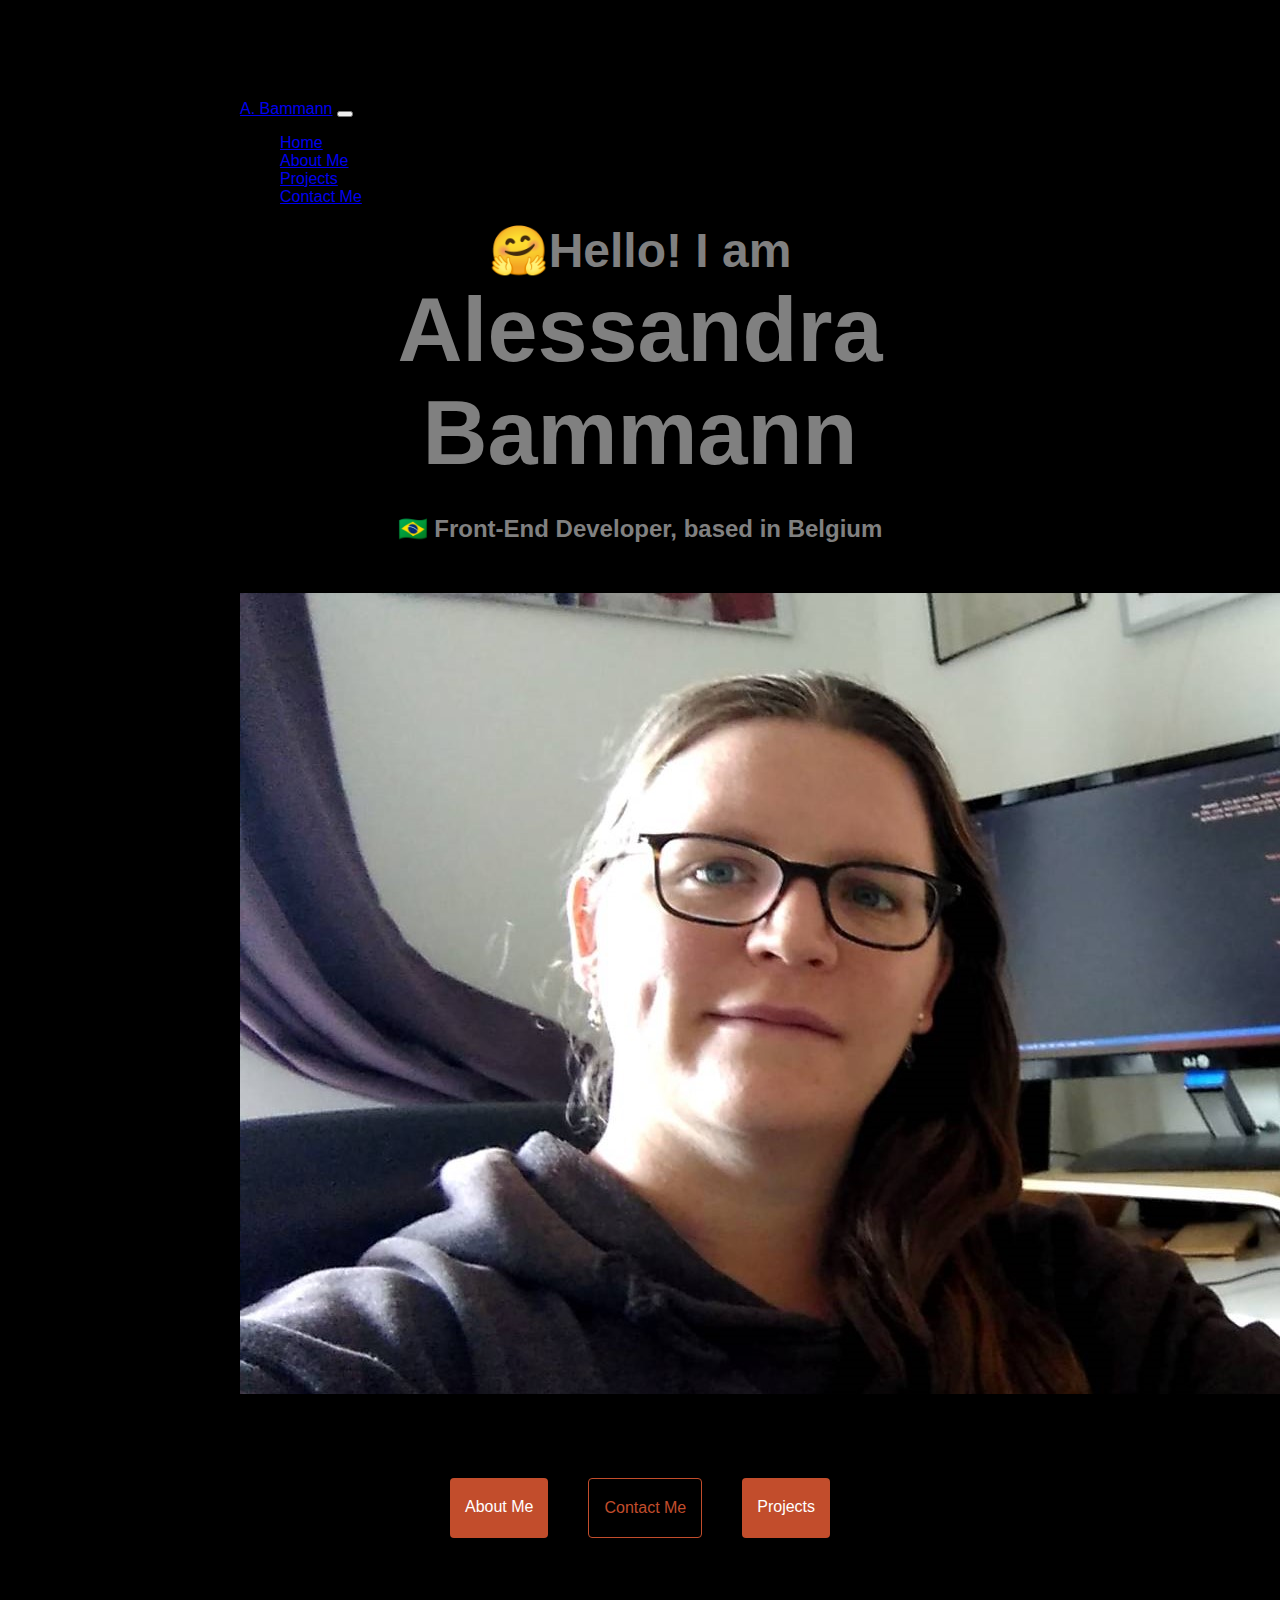
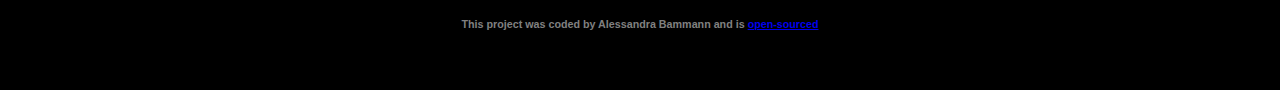
<file: index.html>
<!DOCTYPE html>
<html lang="en">
  <head>
    <meta charset="UTF-8" />
    <meta
      name="description"
      content="Overview of my learning process in the world of coding."
    />
    <meta name="viewport" content="width=device-width, initial-scale=1.0" />
    <meta http-equiv="X-UA-Compatible" content="ie=edge" />
    <link
      href="https://cdn.jsdelivr.net/npm/bootstrap@5.1.1/dist/css/bootstrap.min.css"
      rel="stylesheet"
      integrity="sha384-F3w7mX95PdgyTmZZMECAngseQB83DfGTowi0iMjiWaeVhAn4FJkqJByhZMI3AhiU"
      crossorigin="anonymous"
    />
    <script
      src="https://cdn.jsdelivr.net/npm/bootstrap@5.1.1/dist/js/bootstrap.bundle.min.js"
      integrity="sha384-/bQdsTh/da6pkI1MST/rWKFNjaCP5gBSY4sEBT38Q/9RBh9AH40zEOg7Hlq2THRZ"
      crossorigin="anonymous"
    ></script>
    <link href="css/styles.css" rel="stylesheet" type="text/css" />
    <title>Coding Carrier A. Bammann</title>
  </head>
  <body>
    <nav class="navbar navbar-expand-lg navbar-light bg-light fixed-top">
      <div class="container">
        <a class="navbar-brand" title="Homepage" href="index.html"
          >A. Bammann</a
        >
        <button
          class="navbar-toggler"
          type="button"
          data-bs-toggle="collapse"
          data-bs-target="#navbarNav"
          aria-controls="navbarNav"
          aria-expanded="false"
          aria-label="Toggle navigation"
          title="Menu"
        >
          <span class="navbar-toggler-icon"></span>
        </button>
        <div class="collapse navbar-collapse" id="navbarNav">
          <ul class="navbar-nav">
            <li class="nav-item">
              <a class="nav-link active" aria-current="page" href="index.html"
                >Home</a
              >
            </li>
            <li class="nav-item">
              <a class="nav-link" href="about.html">About Me</a>
            </li>
            <li class="nav-item">
              <a class="nav-link" href="projects.html">Projects</a>
            </li>
            <li class="nav-item">
              <a class="nav-link" href="contact.html">Contact Me</a>
            </li>
          </ul>
        </div>
      </div>
    </nav>
    <h2>🤗Hello! I am</h2>
    <h1>Alessandra Bammann</h1>
    <h3>🇧🇷 Front-End Developer, based in Belgium</h3>
    <img
      class="img-fluid rounded-3 border border-secondary"
      src="src/MePicture .jpg"
      alt="Picture Me"
    />

    <div class="navigation-links">
      <a class="primary-link" href="about.html" title="About Me">About me</a>
      <a class="secondary-link" href="about.html#contact" title="Contact Me"
        >Contact Me</a
      >
      <a class="tertiary-link" href="projects.html" title="Projects"
        >Projects</a
      >
    </div>
      <h6>
        This project was coded by Alessandra Bammann and is
        <a href="https://github.com/ABammann/ResponsiveUpdate" target="_blank">
          open-sourced</a
        >
      </h6>
    </div>
  </body>
</html>
</file>
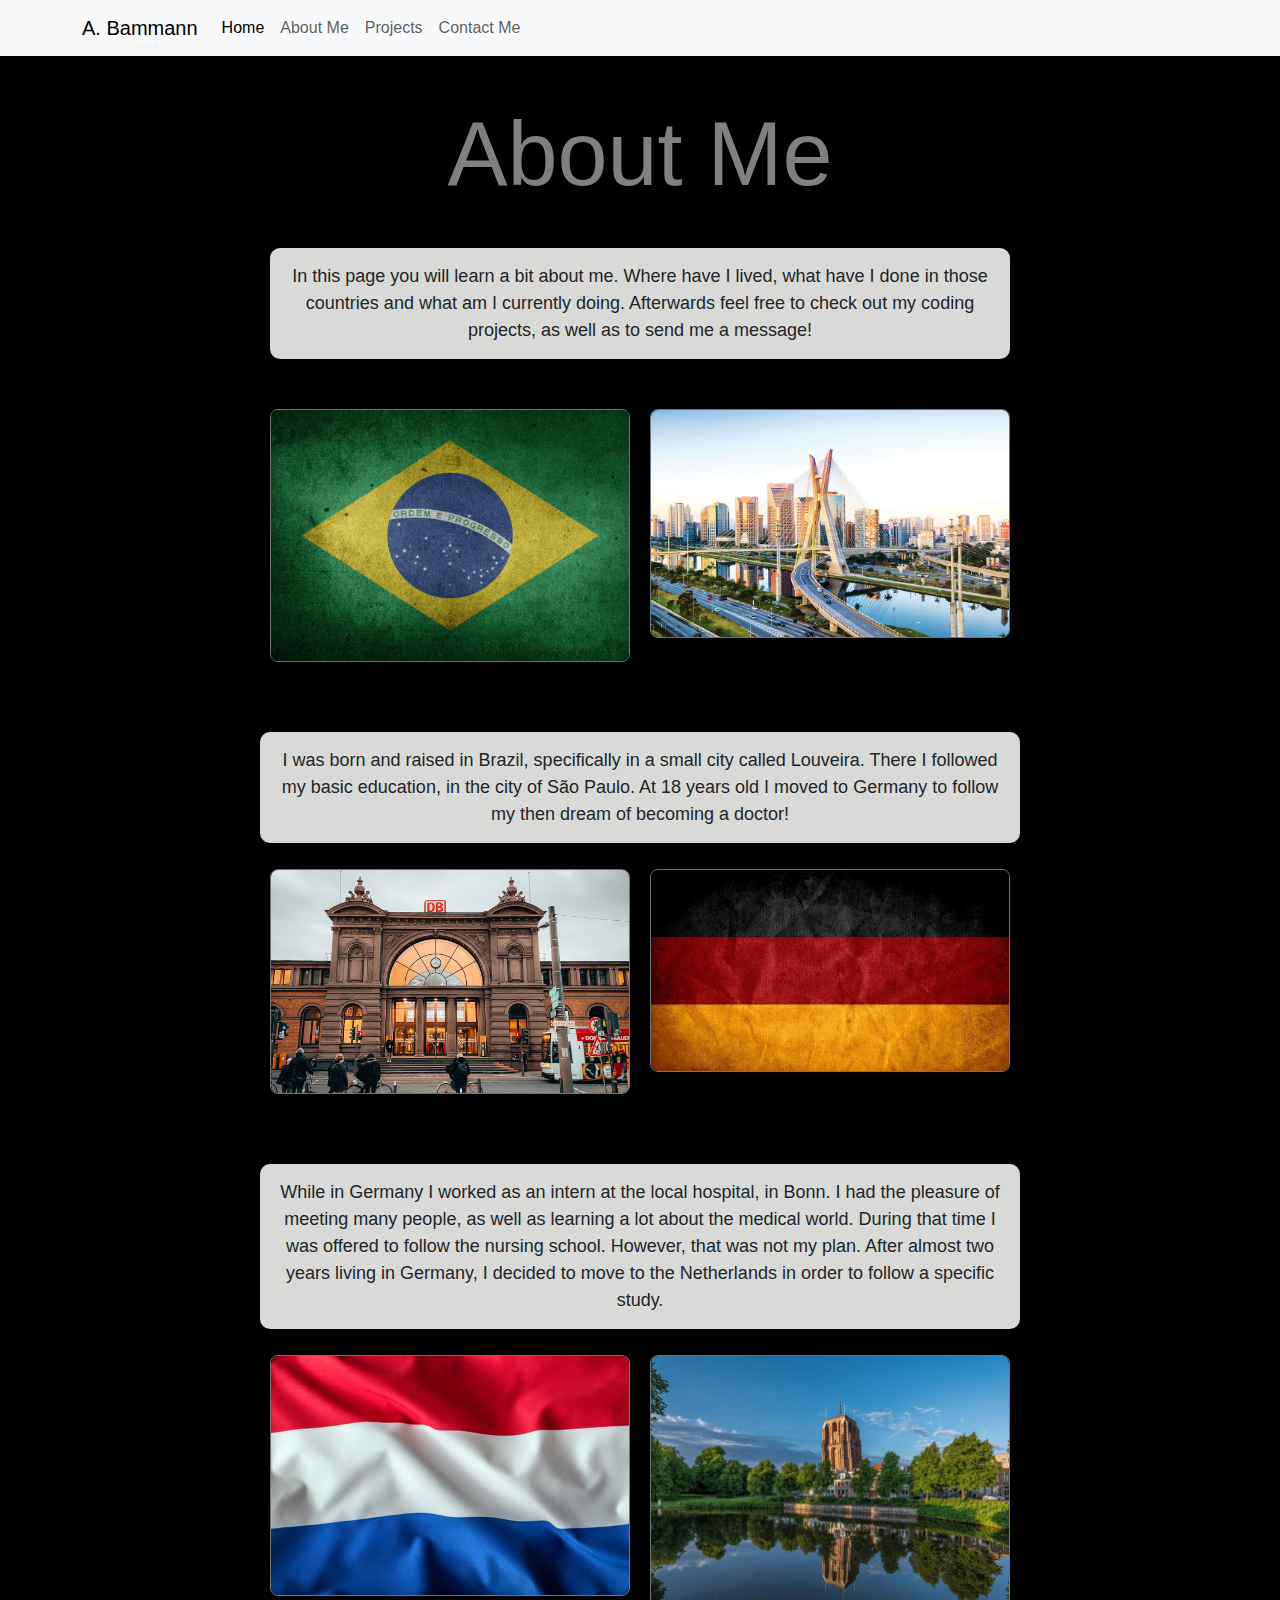
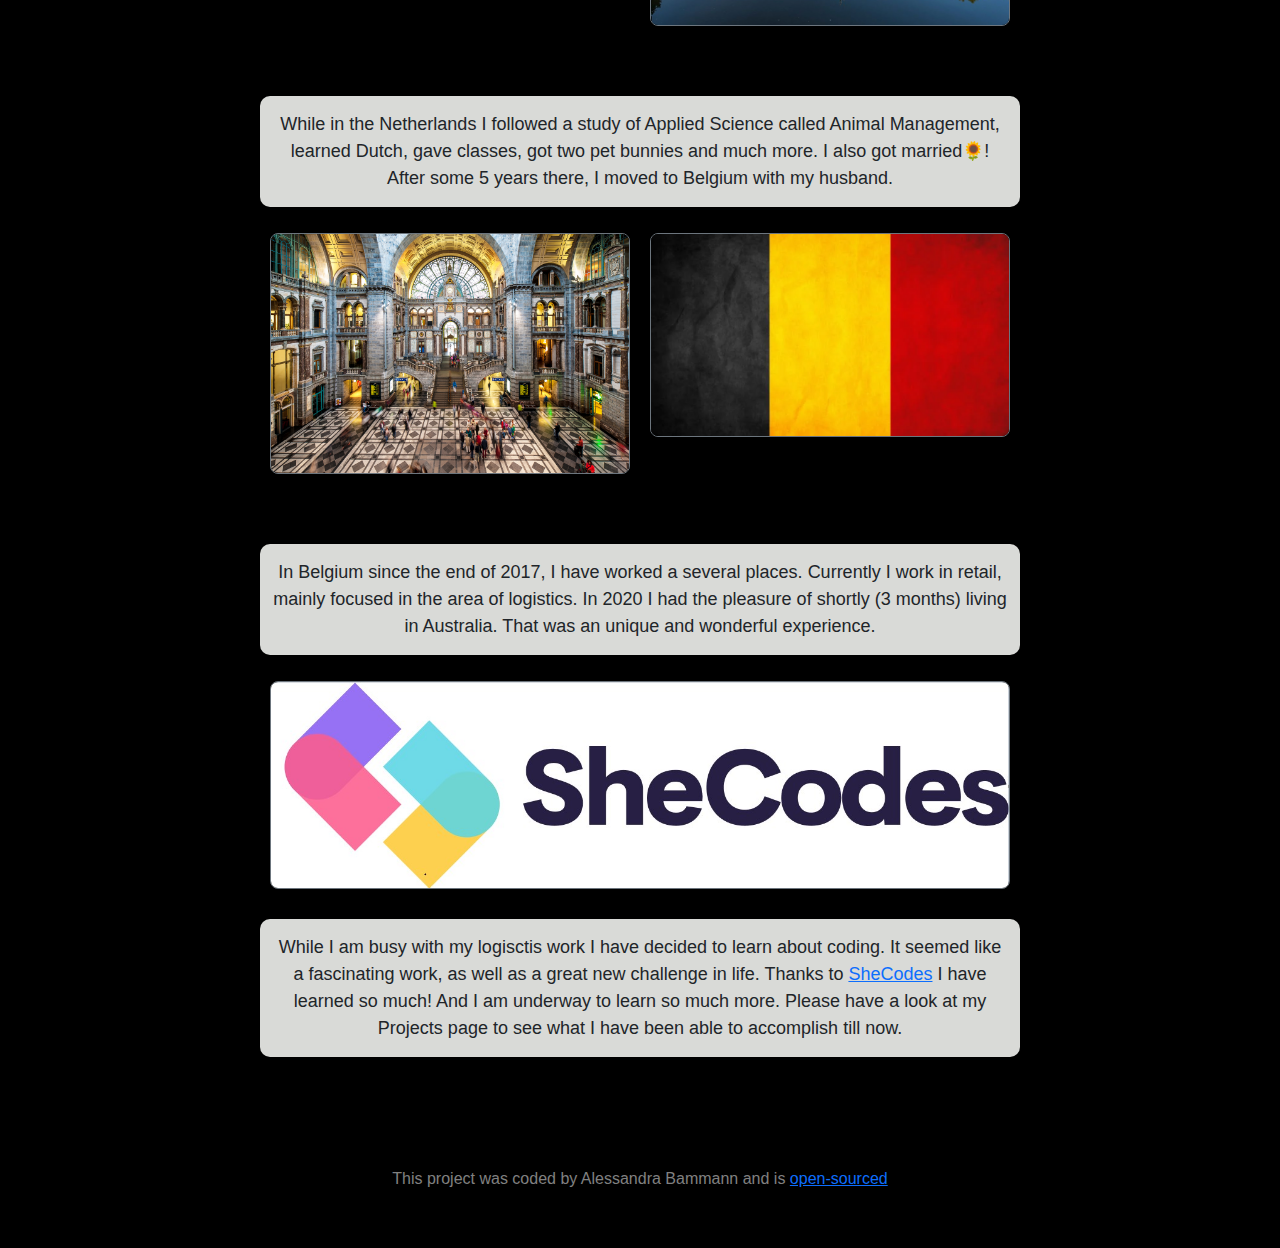
<file: about.html>
<!DOCTYPE html>
<html lang="en">
  <head>
    <meta charset="UTF-8" />
    <meta
      name="about me"
      content="Who is A. Bammann and what has she developed during her coding course."
    />
    <meta name="viewport" content="width=device-width, initial-scale=1.0" />
    <meta http-equiv="X-UA-Compatible" content="ie=edge" />
    <link
      href="https://cdn.jsdelivr.net/npm/bootstrap@5.1.1/dist/css/bootstrap.min.css"
      rel="stylesheet"
      integrity="sha386-F3w7mX95PdgyTmZZMECAngseQB83DfGTowi0iMjiWaeVhAn6FJkqJByhZMI3AhiU"
      crossorigin="anonymous"
    />
    <script
      src="https://cdn.jsdelivr.net/npm/bootstrap@5.1.1/dist/js/bootstrap.bundle.min.js"
      integrity="sha386-/bQdsTh/da6pkI1MST/rWKFNjaCP5gBSY6sEBT38Q/9RBh9AH60zEOg7Hlq2THRZ"
      crossorigin="anonymous"
    ></script>
    <link href="css/styles.css" rel="stylesheet" type="text/css" />
    <title>About A. Bammann</title>
  </head>
  <body>
    <nav class="navbar navbar-expand-lg navbar-light bg-light fixed-top">
      <div class="container">
        <a class="navbar-brand" title="Homepage" href="index.html"
          >A. Bammann</a
        >
        <button
          class="navbar-toggler"
          type="button"
          data-bs-toggle="collapse"
          data-bs-target="#navbarNav"
          aria-controls="navbarNav"
          aria-expanded="false"
          aria-label="Toggle navigation"
          title="Menu"
        >
          <span class="navbar-toggler-icon"></span>
        </button>
        <div class="collapse navbar-collapse" id="navbarNav">
          <ul class="navbar-nav">
            <li class="nav-item">
              <a class="nav-link active" aria-current="page" href="index.html"
                >Home</a
              >
            </li>
            <li class="nav-item">
              <a class="nav-link" href="about.html">About Me</a>
            </li>
            <li class="nav-item">
              <a class="nav-link" href="projects.html">Projects</a>
            </li>
            <li class="nav-item">
              <a class="nav-link" href="contact.html">Contact Me</a>
            </li>
          </ul>
        </div>
      </div>
    </nav>
    <h1>About Me</h1>
    <div class="information-text text-center">
      <p>
        In this page you will learn a bit about me. Where have I lived, what
        have I done in those countries and what am I currently doing. Afterwards
        feel free to check out my coding projects, as well as to send me a
        message!
      </p>
    </div>
    <div class="container">
      <div class="row">
        <div class="col-sm-6 d-none d-md-block">
          <img
            class="img-fluid rounded-3 border border-secondary"
            src="src/BrasilFlag.jpg"
            alt="Brasil Flag"
          />
        </div>
        <div class="col-sm-6 d-none d-md-block">
          <img
            class="img-fluid rounded-3 border border-secondary d-none d-sm-block"
            src="src/SPBridge.jpg"
            alt="Sao Paulo Bridge"
          />
        </div>
        <div class="col-sm-6">
          <img
            class="img-fluid rounded-3 border border-secondary d-lg-none d-md-none"
            src="src/BR2.png"
            alt="Sao Paulo Bridge Flag"
          />
        </div>
        <p>
          I was born and raised in Brazil, specifically in a small city called
          Louveira. There I followed my basic education, in the city of São
          Paulo. At 18 years old I moved to Germany to follow my then dream of
          becoming a doctor!
        </p>
        <div class="col-sm-6 d-none d-md-block">
          <img
            class="img-fluid rounded-3 border border-secondary"
            src="src/BonnStation.jpg"
            alt="Bonn Central Station"
          />
        </div>
        <div class="col-sm-6 d-none d-md-block">
          <img
            class="img-fluid rounded-3 border border-secondary"
            src="src/GermanFlag.jpg"
            alt="German FLag"
          />
        </div>
        <div class="col-sm-6">
          <img
            class="img-fluid rounded-3 border border-secondary d-lg-none d-md-none"
            src="src/DE2.png"
            alt="Germany Flag Station"
          />
        </div>
        <p>
          While in Germany I worked as an intern at the local hospital, in Bonn.
          I had the pleasure of meeting many people, as well as learning a lot
          about the medical world. During that time I was offered to follow the
          nursing school. However, that was not my plan. After almost two years
          living in Germany, I decided to move to the Netherlands in order to
          follow a specific study.
        </p>
        <div class="col-sm-6 d-none d-md-block">
          <img
            class="img-fluid rounded-3 border border-secondary"
            src="src/NLFlag.jpg"
            alt="Netherlands Flag"
          />
        </div>
        <div class="col-sm-6 d-none d-md-block">
          <img
            class="img-fluid rounded-3 border border-secondary"
            src="src/LeeuwardenOldehove.jpg"
            alt="Leeuwarden Oldehove"
          />
        </div>
        <div class="col-sm-6">
          <img
            class="img-fluid rounded-3 border border-secondary d-lg-none d-md-none"
            src="src/NL2.png"
            alt="Netherlands Leeuwarden Flag"
          />
        </div>
        <p>
          While in the Netherlands I followed a study of Applied Science called
          Animal Management, learned Dutch, gave classes, got two pet bunnies
          and much more. I also got married🌻! After some 5 years there, I moved
          to Belgium with my husband.
        </p>
        <div class="col-sm-6 d-none d-md-block">
          <img
            class="img-fluid rounded-3 border border-secondary"
            src="src/AntwerpStation.jpg"
            alt="Antwerp Central Station"
          />
        </div>
        <div class="col-sm-6 d-none d-md-block">
          <img
            class="img-fluid rounded-3 border border-secondary"
            src="src/BEFlag.jpg"
            alt="Belgium Flag"
          />
        </div>
        <div class="col-sm-6">
          <img
            class="img-fluid rounded-3 border border-secondary d-lg-none d-md-none"
            src="src/BE2.png"
            alt="Belgium Antwerp"
          />
        </div>
        <p>
          In Belgium since the end of 2017, I have worked a several places.
          Currently I work in retail, mainly focused in the area of logistics.
          In 2020 I had the pleasure of shortly (3 months) living in Australia.
          That was an unique and wonderful experience.
        </p>
      </div>
    </div>
    <div class="shecodes">
      <img
        class="img-fluid rounded-3 border border-secondary"
        src="src/SheCodes.jpg"
        alt="Belgium Flag"
      />
    </div>
    <p>
      While I am busy with my logisctis work I have decided to learn about
      coding. It seemed like a fascinating work, as well as a great new
      challenge in life. Thanks to
      <a href="https://www.shecodes.io/">SheCodes</a> I have learned so much!
      And I am underway to learn so much more. Please have a look at my Projects
      page to see what I have been able to accomplish till now.
    </p>
    <br /><br />
    <br />
    <br />
    <h6>
      This project was coded by Alessandra Bammann and is
      <a href="https://github.com/ABammann/ResponsiveUpdate" target="_blank">
        open-sourced</a
      >
    </h6>
  </body>
</html>
</file>
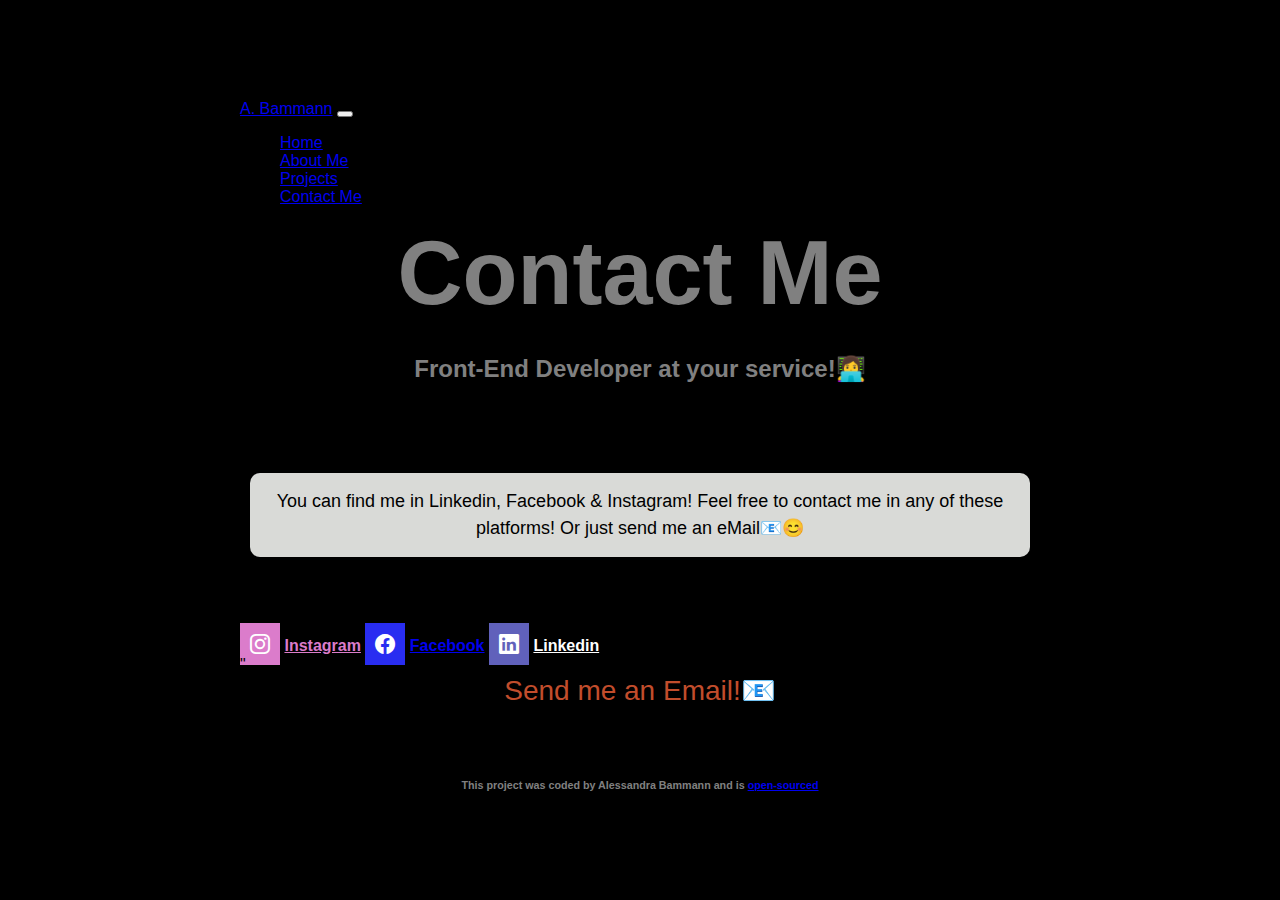
<file: contact.html>
<!DOCTYPE html>
<html lang="en">
  <head>
    <meta charset="UTF-8" />
    <meta
      name="about me"
      content="Who is A. Bammann and what has she developed during her coding course."
    />
    <meta name="viewport" content="width=device-width, initial-scale=1.0" />
    <meta http-equiv="X-UA-Compatible" content="ie=edge" />
    <link
      href="https://cdn.jsdelivr.net/npm/bootstrap@5.1.1/dist/css/bootstrap.min.css"
      rel="stylesheet"
      integrity="sha384-F3w7mX95PdgyTmZZMECAngseQB83DfGTowi0iMjiWaeVhAn4FJkqJByhZMI3AhiU"
      crossorigin="anonymous"
    />
    <link
      rel="stylesheet"
      href="https://cdn.jsdelivr.net/npm/bootstrap-icons@1.6.1/font/bootstrap-icons.css"
    />
    <script
      src="https://cdn.jsdelivr.net/npm/bootstrap@5.1.1/dist/js/bootstrap.bundle.min.js"
      integrity="sha384-/bQdsTh/da6pkI1MST/rWKFNjaCP5gBSY4sEBT38Q/9RBh9AH40zEOg7Hlq2THRZ"
      crossorigin="anonymous"
    ></script>
    <link href="css/styles.css" rel="stylesheet" type="text/css" />
    <title>Contact A. Bammann</title>
  </head>
  <body>
    <nav class="navbar navbar-expand-lg navbar-light bg-light fixed-top">
      <div class="container">
        <a class="navbar-brand" title="Homepage" href="index.html"
          >A. Bammann</a
        >
        <button
          class="navbar-toggler"
          type="button"
          data-bs-toggle="collapse"
          data-bs-target="#navbarNav"
          aria-controls="navbarNav"
          aria-expanded="false"
          aria-label="Toggle navigation"
          title="Menu"
        >
          <span class="navbar-toggler-icon"></span>
        </button>
        <div class="collapse navbar-collapse" id="navbarNav">
          <ul class="navbar-nav">
            <li class="nav-item">
              <a class="nav-link active" aria-current="page" href="index.html"
                >Home</a
              >
            </li>
            <li class="nav-item">
              <a class="nav-link" href="about.html">About Me</a>
            </li>
            <li class="nav-item">
              <a class="nav-link" href="projects.html">Projects</a>
            </li>
            <li class="nav-item">
              <a class="nav-link" href="about.html#contact">Contact Me</a>
            </li>
          </ul>
        </div>
      </div>
    </nav>
    <h1>Contact Me</h1>
    <h3>Front-End Developer at your service!👩‍💻</h3>
    <div class="information-text text-center">
      <p>
        You can find me in Linkedin, Facebook & Instagram! Feel free to contact
        me in any of these platforms! Or just send me an eMail📧😊
      </p>
    </div>
    <br /><br />
    <div class="mb-3 text-center">
      <span
        ><i class="bi bi-instagram"></i>
        <a
          href="https://www.instagram.com/abbammann/"
          target="_blank"
          class="instagram"
          ><strong>Instagram</strong></a
        ></span
      >
      <span
        ><i class="bi bi-facebook"></i>
        <a
          href="https://www.facebook.com/abbammann"
          target="_blank"
          class="facebook"
          ><strong>Facebook</strong></a
        ></span
      >
      <span
        ><i class="bi bi-linkedin"></i>
        <a
          href="https://www.linkedin.com/in/alessandra-bammann-327983a1/"
          target="_blank"
          class="linkedin"
          ><strong>Linkedin</strong></a
        ></span
      >
    </div>
    "
    <div id="contact">
      <a
        class="email-link"
        href="mailto:a_bammann@hotmail.com"
        title="Send Email"
        >Send me an Email!📧</a
      >
    </div>
    <br /><br /><br /><br />
    <h6>
      This project was coded by Alessandra Bammann and is
      <a href="https://github.com/ABammann/ResponsiveUpdate" target="_blank">
        open-sourced</a
      >
    </h6>
  </body>
</html>
</file>
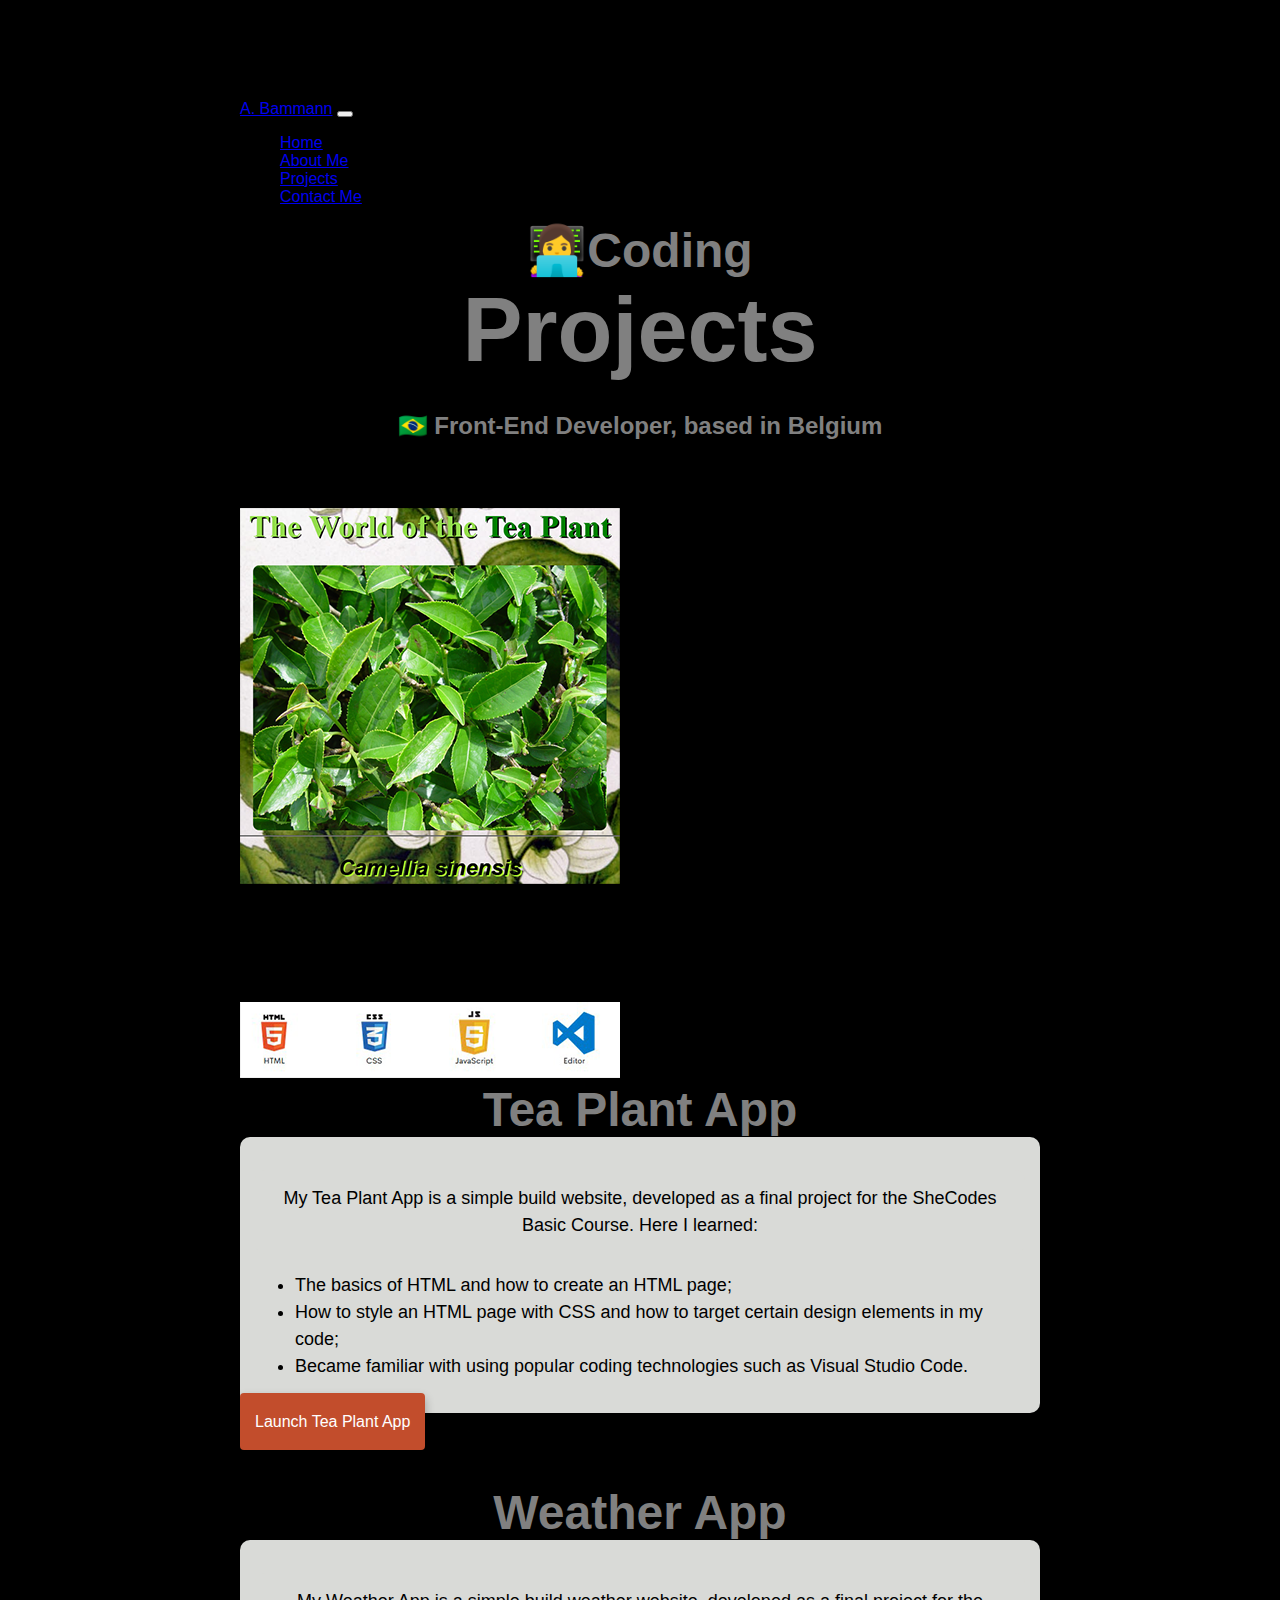
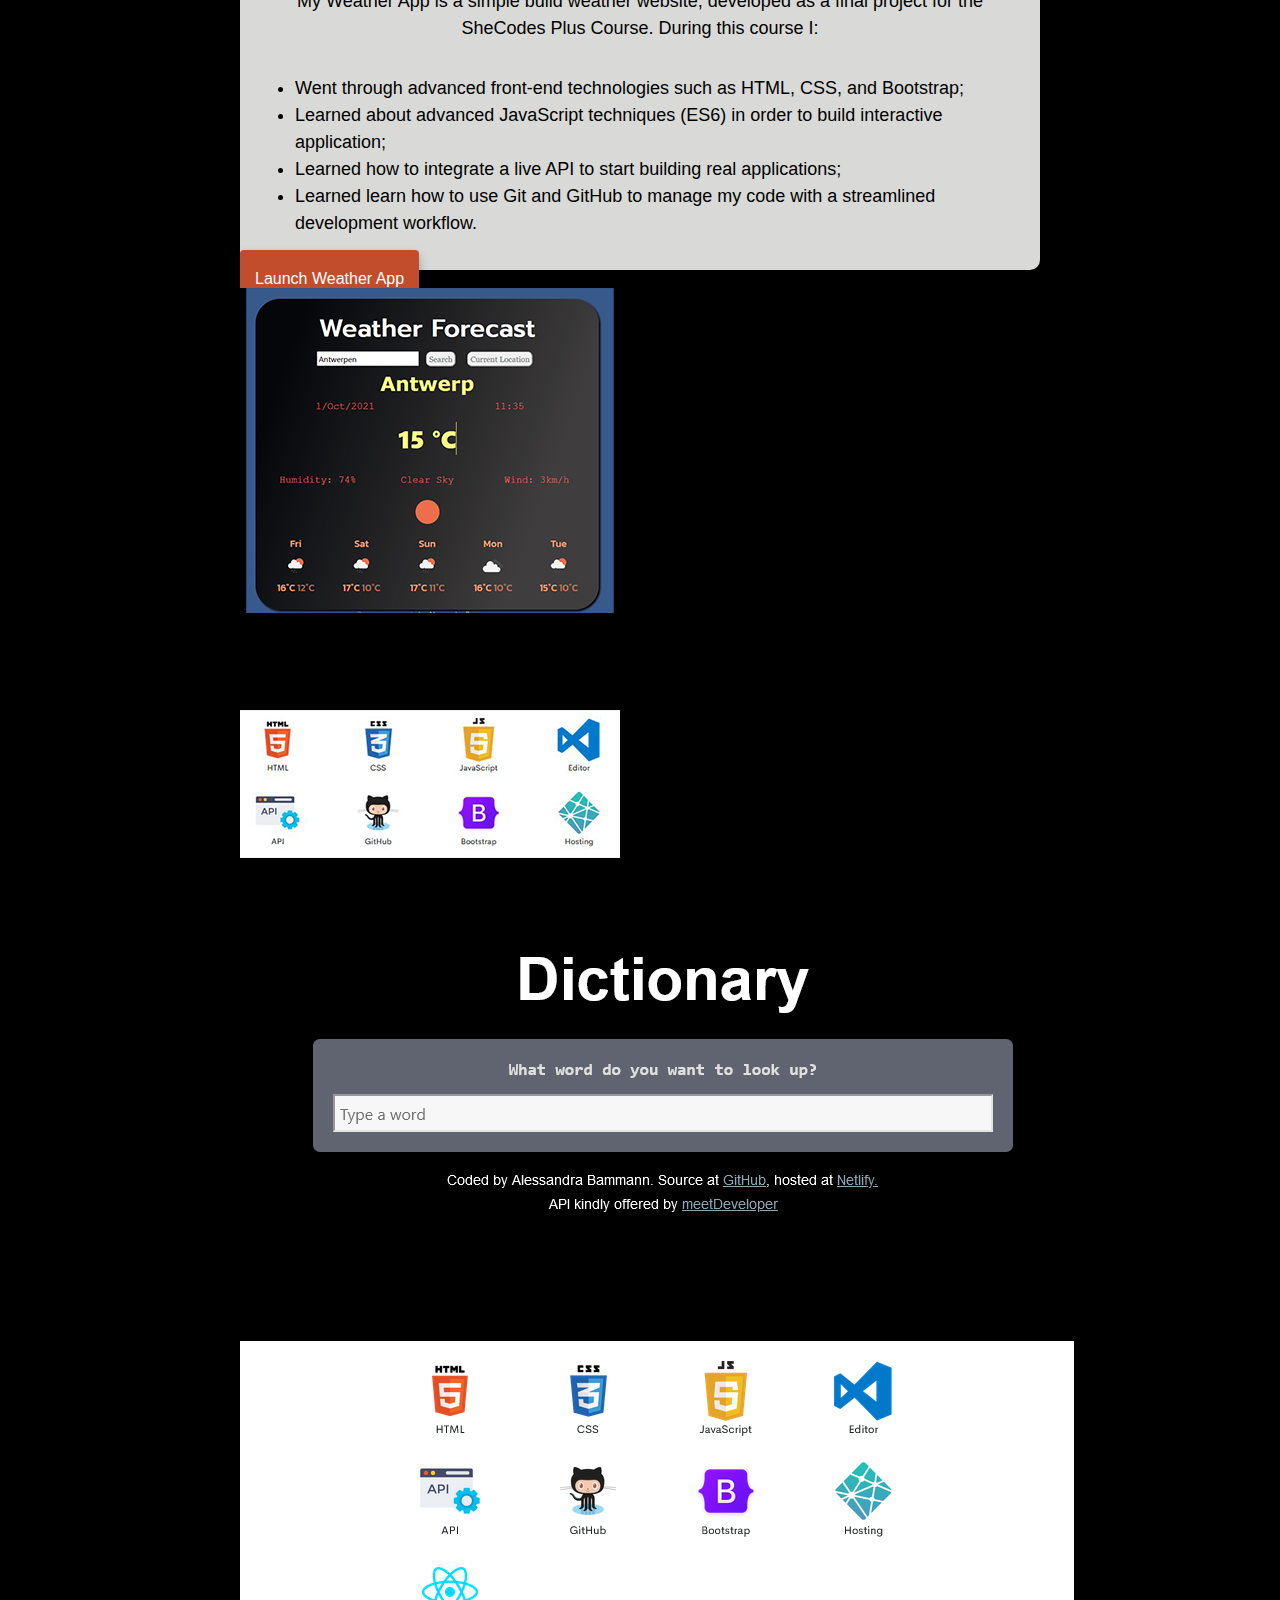
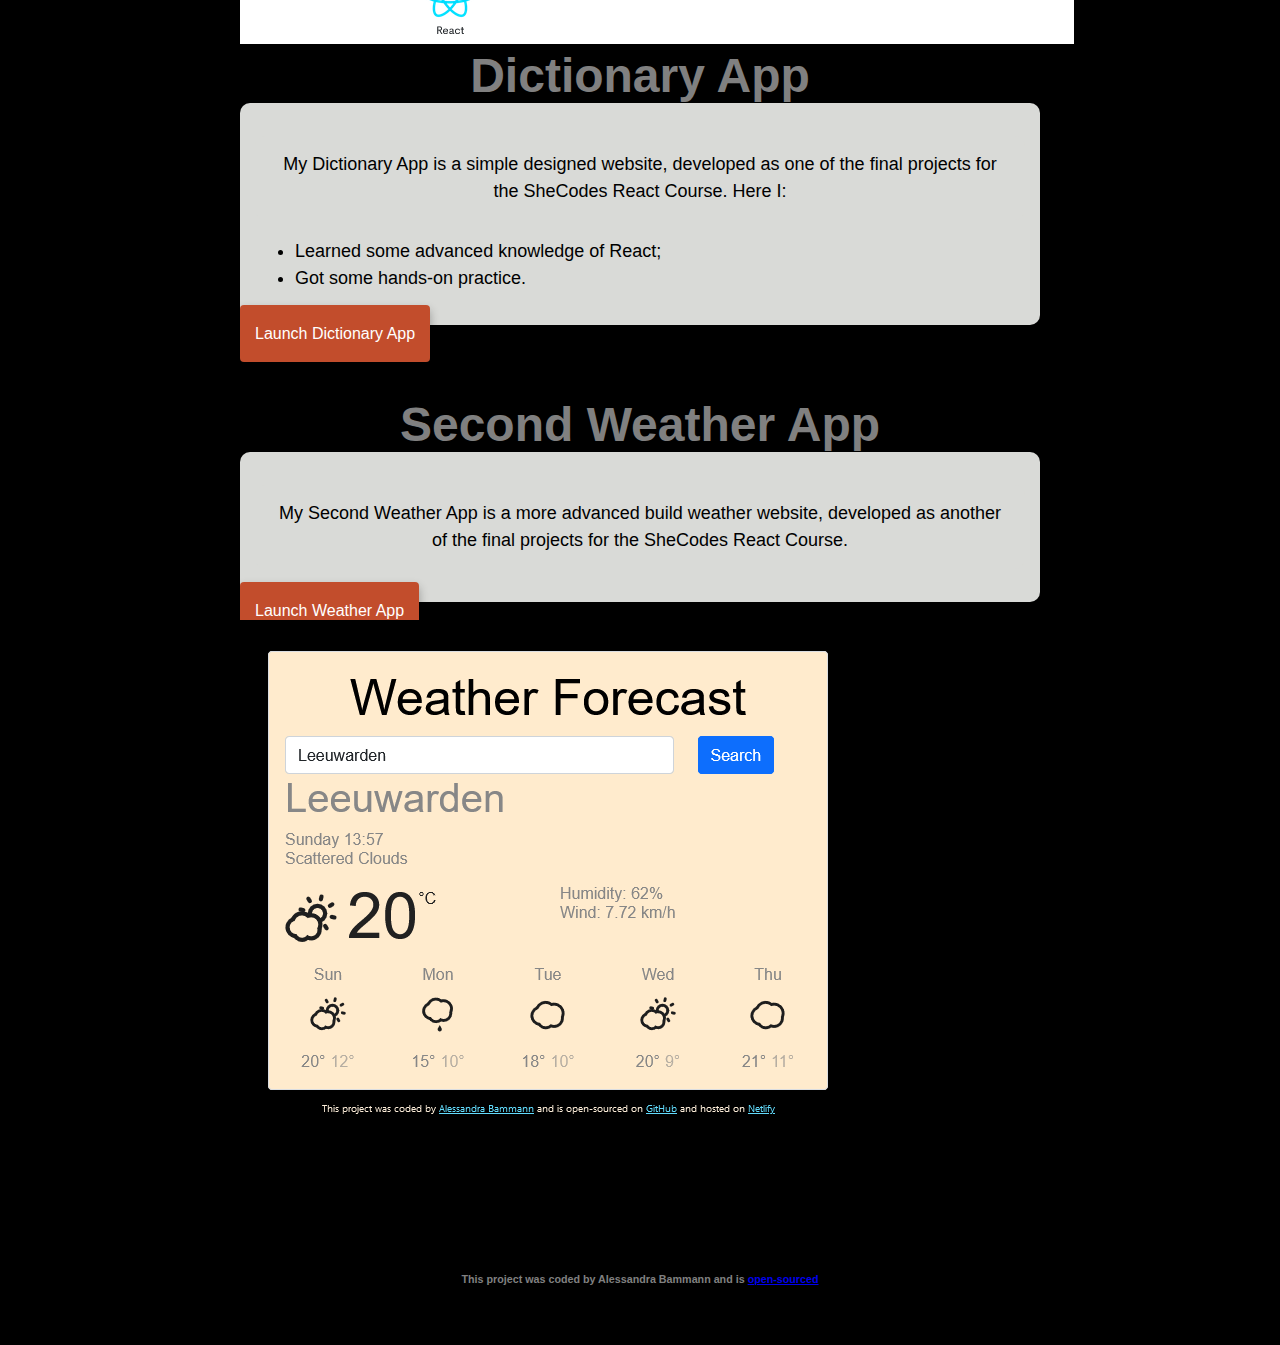
<file: projects.html>
<!DOCTYPE html>
<html lang="en">
  <head>
    <meta charset="UTF-8" />
    <meta
      name="description"
      content="Overview of my learning process in the world of coding."
    />
    <meta name="viewport" content="width=device-width, initial-scale=1.0" />
    <meta http-equiv="X-UA-Compatible" content="ie=edge" />
    <link
      href="https://cdn.jsdelivr.net/npm/bootstrap@5.1.1/dist/css/bootstrap.min.css"
      rel="stylesheet"
      integrity="sha384-F3w7mX95PdgyTmZZMECAngseQB83DfGTowi0iMjiWaeVhAn4FJkqJByhZMI3AhiU"
      crossorigin="anonymous"
    />
    <script
      src="https://cdn.jsdelivr.net/npm/bootstrap@5.1.1/dist/js/bootstrap.bundle.min.js"
      integrity="sha384-/bQdsTh/da6pkI1MST/rWKFNjaCP5gBSY4sEBT38Q/9RBh9AH40zEOg7Hlq2THRZ"
      crossorigin="anonymous"
    ></script>
    <link href="css/styles.css" rel="stylesheet" type="text/css" />
    <title>Coding Carrier A. Bammann</title>
  </head>
  <body>
    <nav class="navbar navbar-expand-lg navbar-light bg-light fixed-top">
      <div class="container">
        <a class="navbar-brand" title="Homepage" href="index.html"
          >A. Bammann</a
        >
        <button
          class="navbar-toggler"
          type="button"
          data-bs-toggle="collapse"
          data-bs-target="#navbarNav"
          aria-controls="navbarNav"
          aria-expanded="false"
          aria-label="Toggle navigation"
          title="Menu"
        >
          <span class="navbar-toggler-icon"></span>
        </button>
        <div class="collapse navbar-collapse" id="navbarNav">
          <ul class="navbar-nav">
            <li class="nav-item">
              <a class="nav-link active" aria-current="page" href="index.html"
                >Home</a
              >
            </li>
            <li class="nav-item">
              <a class="nav-link" href="about.html">About Me</a>
            </li>
            <li class="nav-item">
              <a class="nav-link" href="projects.html">Projects</a>
            </li>
            <li class="nav-item">
              <a class="nav-link" href="contact.html">Contact Me</a>
            </li>
          </ul>
        </div>
      </div>
    </nav>
    <h2>👩‍💻Coding</h2>
    <h1>Projects</h1>
    <h3>🇧🇷 Front-End Developer, based in Belgium</h3>
    </br>
    <div class="container">
      <div class="row">
        <div class="col-md-6">
          <img
            class="img-fluid rounded d-none d-md-block"
            src="src/TeaPlantCourse.png"
            alt="Tea Plant"
          />
        </div>
        <div class="col-md-6">
          <h2 class="mb-3">Tea Plant App</h2>
          <article>
          <p>
            My Tea Plant App is a simple build website, developed as a final project for the SheCodes Basic Course. Here I learned:</p>
            <ul>
              <li>The basics of HTML and how to create an HTML page;</li>
              <li>How to style an HTML page with CSS and how to target certain design elements in my code;</li>
              <li>Became familiar with using popular coding technologies such as Visual Studio Code.</li> </ul>
          </article>
          <div class="mt-5">
            <a
              class="primary-link"
              target="_blank"
              href="https://s3.amazonaws.com/shecodesio-production/challenge_submissions/files/000/424/252/original/Week3Project.html?1626426090"
              title="Tea Plant App"
              >Launch Tea Plant App</a
            >
          </div>
          
        </div>
      </div><br><br><br>
      <div class="row mt-5">
        <div class="col-md-6">
          <h2 class="mb-3">Weather App</h2>
          <article>
          <p>
            My Weather App is a simple build weather website, developed as a final project for the SheCodes Plus Course. During this course I:</p>
            <ul>
              <li>Went through advanced front-end technologies such as HTML, CSS, and Bootstrap;</li>
              <li>Learned about advanced JavaScript techniques (ES6) in order to build interactive application;</li>
              <li>Learned how to integrate a live API to start building real applications;</li>
              <li>Learned learn how to use Git and GitHub to manage my code with a streamlined development workflow.</li> </ul>
          </article>
          <div class="mt-5">
            <a
              class="primary-link"
              target="_blank"
              href="https://wizardly-bassi-dc4728.netlify.app/"
              title="Weather App"
              >Launch Weather App</a
            >
          </div>
        </div>
        <div class="col-md-6">
          <img
            class="img-fluid rounded d-none d-md-block"
            src="src/WeatherCourse.png"
            alt="Weather App"
          />
        </div>
      </div>
      </div>
    </div>
  </br> </br> </br> </br>
  <div class="container">
      <div class="row">
        <div class="col-md-6">
          <img
            class="img-fluid rounded d-none d-md-block"
            src="src/DictionaryApp.png"
            alt="Tea Plant"
          />
        </div>
        <div class="col-md-6">
          <h2 class="mb-3">Dictionary App</h2>
          <article>
          <p>
            My Dictionary App is a simple designed website, developed as one of the final projects for the SheCodes React Course. Here I:</p>
            <ul>
              <li>Learned some advanced knowledge of React;</li>
              <li>Got some hands-on practice.</li> </ul>
          </article>
          <div class="mt-5">
            <a
              class="primary-link"
              target="_blank"
              href="https://dictionaryappsc.netlify.app/"
              title="Dictionary App"
              >Launch Dictionary App</a
            >
          </div>
          
        </div>
      </div><br><br><br>
       <div class="row mt-5">
        <div class="col-md-6">
          <h2 class="mb-3">Second Weather App</h2>
          <article>
          <p>
            My Second Weather App is a more advanced build weather website, developed as another of the final projects for the SheCodes React Course.</p>
          </article>
          <div class="mt-5">
            <a
              class="primary-link"
              target="_blank"
              href="https://zealous-lamport-915a56.netlify.app/"
              title="Second Weather App"
              >Launch Weather App</a
            >
          </div>
        </div>
        <div class="col-md-6">
          <img
            class="img-fluid rounded d-none d-md-block"
            src="src/SecondWeatherApp.png"
            alt="Weather App"
          />
        </div>
      </div>
      </div>
    </div>
  </br> </br> </br> </br>
    <h6>
        This project was coded by Alessandra Bammann and is
        <a href="https://github.com/ABammann/ResponsiveUpdate" target="_blank">
          open-sourced</a
        >
      </h6>
  </body>
</html>
</file>
<file: css/styles.css>
:root {
  --primary-color: #c24d2c;
  --secondary-color: #d9dad7;
  --box-shadow: 0 5px 10px rgba(0, 0, 0, 0.3);
}

body {
  background-color: black;
  font-family: sans-serif;
  padding: 0 20px;
  margin: 60px auto;
  margin-top: 100px;
  max-width: 800px;
}

h2 {
  font-size: 48px;
}

h1 {
  font-size: 90px;
}

h3 {
  font-size: 24px;
  padding: 30px 0 50px;
}

h1,
h2,
h3,
h6 {
  text-align: center;
  margin: 0;
  color: grey;
}

.navigation-links {
  display: flex;
  margin-top: 60px;
  justify-content: center;
  margin-bottom: 60px;
}

.navigation-links a {
  margin: 20px;
}

.primary-link {
  border-radius: 4px;
  padding: 20px 15px;
  text-decoration: none;
  text-transform: capitalize;
  background: var(--primary-color);
  box-shadow: var(--box-shadow);
  color: white;
}

.secondary-link {
  border-radius: 4px;
  padding: 20px 15px;
  text-decoration: none;
  text-transform: capitalize;
  color: var(--primary-color);
  border: 1px solid var(--primary-color);
}

.tertiary-link {
  border-radius: 4px;
  padding: 20px 15px;
  text-decoration: none;
  text-transform: capitalize;
  background: var(--primary-color);
  box-shadow: var(--box-shadow);
  color: white;
}

.information-text {
  display: flex;
  margin: 30px 0;
}

.information-text p {
  margin: 10px;
}

p,
article {
  background: var(--secondary-color);
  padding: 15px;
  border-radius: 10px;
  font-size: 18px;
  line-height: 1.5;
  text-align: center;
  max-width: 800px;
}

article {
  text-align: left;
}

.information {
  background: var(--secondary-color);
  padding: 15px;
  border-radius: 10px;
  font-size: 18px;
  line-height: 1.5;
  text-align: center;
  max-width: 800px;
}

.email-link {
  display: flex;
  justify-content: center;
  color: var(--primary-color);
  font-size: 28px;
  text-decoration: none;
}

.col-sm-6 {
  padding: 10px;
  margin-bottom: 20px;
}

.shecodes {
  padding: 10px;
  margin-bottom: 20px;
}

.bi {
  padding: 10px;
  font-size: 20px;
  width: 40px;
  text-align: center;
  text-decoration: none;
}

.bi-instagram {
  background: #db7ccb;
  color: white;
}

.bi-facebook {
  background: #292df1;
  color: white;
}

.bi-linkedin {
  background: #6061bb;
  color: white;
}

.instagram {
  color: #db7ccb;
}

.linkedin {
  color: white;
}

@media (max-width: 576px) {
  h2 {
    font-size: 30px;
  }

  h1 {
    font-size: 50px;
  }

  h3 {
    font-size: 20px;
  }
  .navigation-links {
    display: flex;
    margin-top: 20px;
    justify-content: center;
    margin-bottom: 20px;
    min-width: 55px;
  }
  p {
    text-align: center;
  }

  .primary-link {
    display: block;
    text-align: center;
    margin: 0 20px;
  }

  .secondary-link {
    display: block;
    text-align: center;
    margin: 0 20px;
  }
}
</file>
